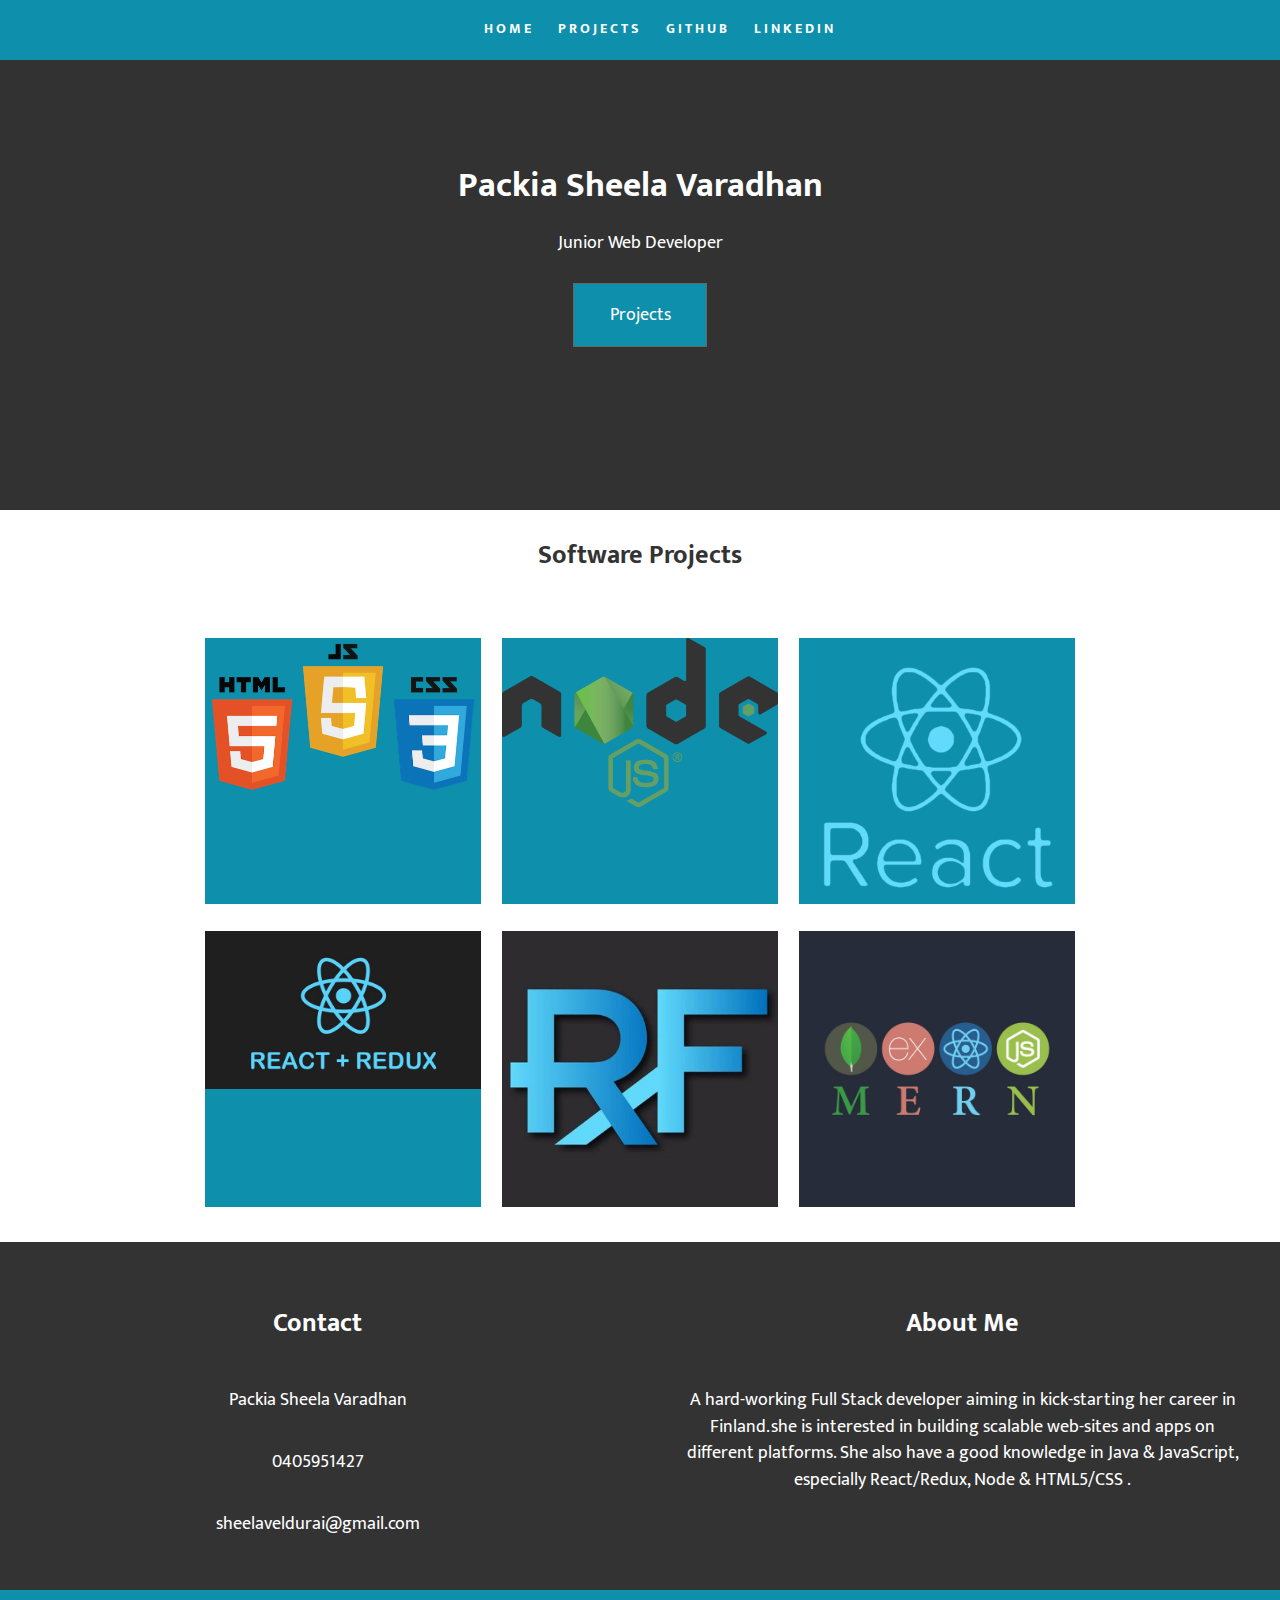
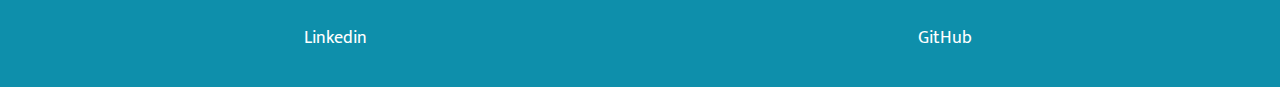
<file: index.html>
<!DOCTYPE html>
<html lang="en">

<head>
	<meta charset="utf-8">
	<meta http-equiv="X-UA-Compatible" content="IE=edge">
	<meta name="viewport" content="width=device-width, initial-scale=1">
	<!-- The above 3 meta tags *must* come first in the head; any other head content must come *after* these tags -->
	<title>PackiaSheela Varadhan Portfolio..</title>

	<link rel="icon" type="image/x-icon" href="images/favicon.ico" />
	<link rel="shortcut icon" type="image/x-icon" href="images/favicon.ico" />
	<link href="style.css" rel="stylesheet">
  <link href='https://fonts.googleapis.com/css?family=Mukta' rel='stylesheet'>
	<!-- HTML5 shim and Respond.js for IE8 support of HTML5 elements and media queries -->
	<!-- WARNING: Respond.js doesn't work if you view the page via file:// -->
	<!--[if lt IE 9]>
      <script src="https://oss.maxcdn.com/html5shiv/3.7.2/html5shiv.min.js"></script>
      <script src="https://oss.maxcdn.com/respond/1.4.2/respond.min.js"></script>
    <![endif]-->
</head>

<body>
    <div class="container">
        <nav class="navmenu">
          <ul>
            <li class="current"><a href="index.html">Home</a></li>
            <li><a href="#section-a">Projects</a></li>
            <li><a href="https://github.com/packiasheelav" target="_blank">GitHub</a></li>
            <li><a href="https://www.linkedin.com/in/packiasheela/" target="_blank">Linkedin</a></li>

          </ul>
        </nav>
      </div>
<!-- Header Showcase -->
<header id="showcase" class="grid">
  <div class="bg-image"></div>
  <div class="content-wrap">
    <h1>Packia Sheela Varadhan</h1>
    <p>Junior Web Developer</p>
    <a href="#section-a" class="btn">Projects</a>
  </div>
</header>

<!-- Main Area -->
<main id="main">
  <!-- Section A -->
   <section id="section-a" class="heading">
    <div class="content-wrap">
      <h2 class="content-title">Software Projects</h2>
    </div>
  </section> 

  <!-- Section B -->
  <section id="section-b" class="grid">
    <ul>
      <li>
        <div class="card">

            <a href="staticpage.html"><img src="images/html-css-js.png" alt="react"></a>
        </div>
      </li>
      <li>
        <div class="card">

          <a href="node.html"><img src="images/nodejs.png" alt="node"></a>
        </div>
      </li>
      <li>
        <div class="card">
          <a href="react.html"><img src="images/reactjs.png" alt="React"></a>
        </div>
      </li>
    </ul>
    <ul>
        <li>
            <div class="card">
             <a href="reactredux.html"> <img src="images/rr.png" alt="react redux"></a>
            </div>
          </li> 
          <li>
              <div class="card">
      
                  <a href="reduxform.html">  <img src="images/reduxform.jpg" alt="html css"></a>
              </div>
            </li>
            <li>
                <div class="card">
        
                    <a href="mernapplications.html"> <img src="images/mern.jpg" alt="mernapplications css"></a>
                </div>
              </li> 
    </ul>
  </section>

  <!-- Section C -->
 
  <!-- Section D -->
  <section id="section-d" class="grid">
    <div class="box">
      <h2 class="content-title">Contact</h2>
      <p>Packia Sheela Varadhan</p>
      <p>0405951427</p>
      <p>sheelaveldurai@gmail.com
      </p>
    </div>
    <div class="box">
      <h2 class="content-title">About Me</h2>
      <p>A hard-working Full Stack developer aiming in kick-starting her career  in Finland.she is interested in building scalable web-sites and apps on different platforms. 
        She also have a good knowledge in  Java & JavaScript, especially React/Redux, Node & HTML5/CSS .</p>
    </div>
  </section>
</main>

<!-- Footer -->
<footer id="main-footer" class="grid">
    <div> <a href="https://www.linkedin.com/in/packiasheela/" target="_blank">Linkedin</a></div>
    <div> <a href="https://github.com/packiasheelav" target="_blank">GitHub</a></div>
  </footer>


</body>

</html>
</file>
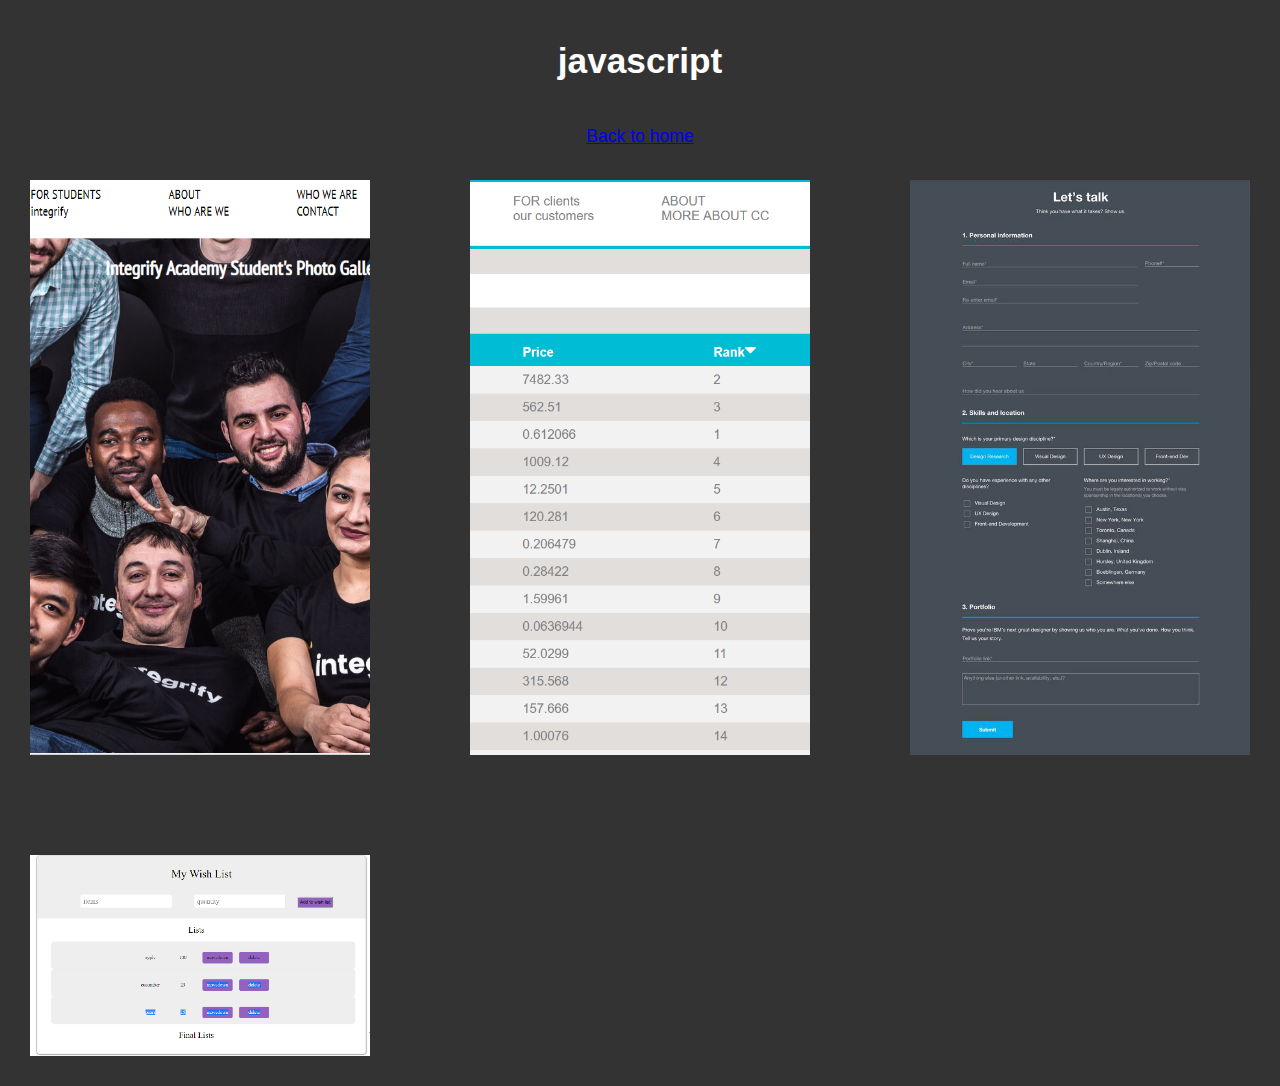
<file: javascript.html>
<!DOCTYPE html>
<html lang="en">
	<link href="style.css" rel="stylesheet">

<head>
    <meta charset="UTF-8">
    <meta name="viewport" content="width=device-width, initial-scale=1.0">
    <meta http-equiv="X-UA-Compatible" content="ie=edge">
    <title>Document</title>
</head>
<body>
        <h1>javascript</h1>
        <a href="index.html">Back to home </a>
    <div class="javascript">
    <a href="https://packiasheelav.github.io/javascript-project-2/"><img src="images/integrifygallery.png" alt=""/></a>
    <a href="https://packiasheelav.github.io/javascript-project-3/"><img src="images/cryptocurrency.png" alt=""/></a>
    <a href="https://packiasheelav.github.io/form-validation-javascript/"><img src="images/webform.jpg" alt=""/></a>
    <a href="https://packiasheelav.github.io/javascript-project-1/"><img src="images/wishlist.PNG" alt=""/></a>
</div>
</body>
</html>
</file>
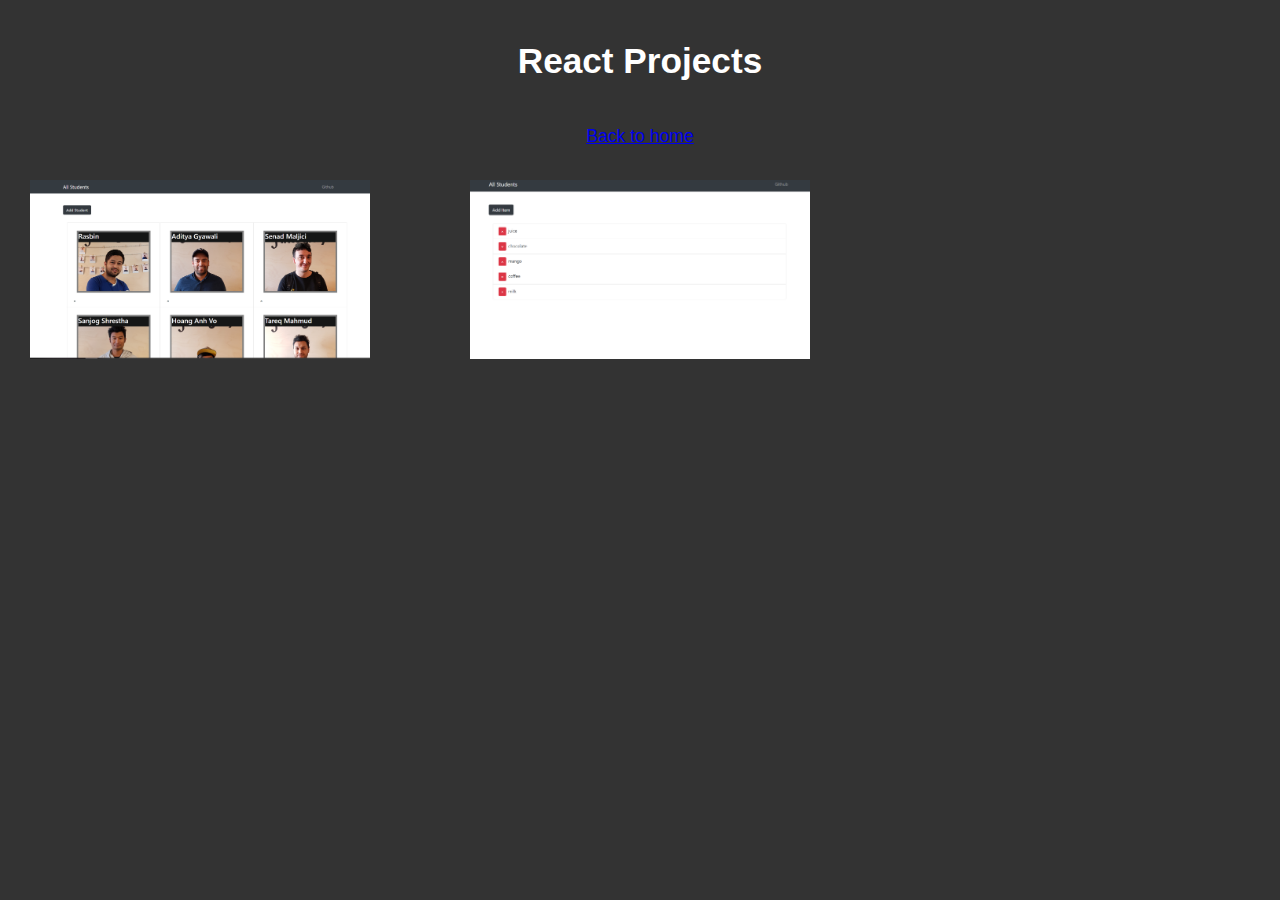
<file: mernapplications.html>
<!DOCTYPE html>
<html lang="en">
	<link href="style.css" rel="stylesheet">

<head>
    <meta charset="UTF-8">
    <meta name="viewport" content="width=device-width, initial-scale=1.0">
    <meta http-equiv="X-UA-Compatible" content="ie=edge">
    <title>Document</title>
</head>
<body>
        <h1>React Projects</h1>
        <a href="index.html">Back to home </a>
    <div class="ReactProjects">
    <a href="https://ancient-bayou-31514.herokuapp.com/"><img src="images/integrifymern.PNG" alt=""/></a>
    <a href="https://github.com/packiasheelav/shopping-list.git"><img src="images/shoppingmern.PNG" alt=""/></a>
</div>
</body>
</html>
</file>
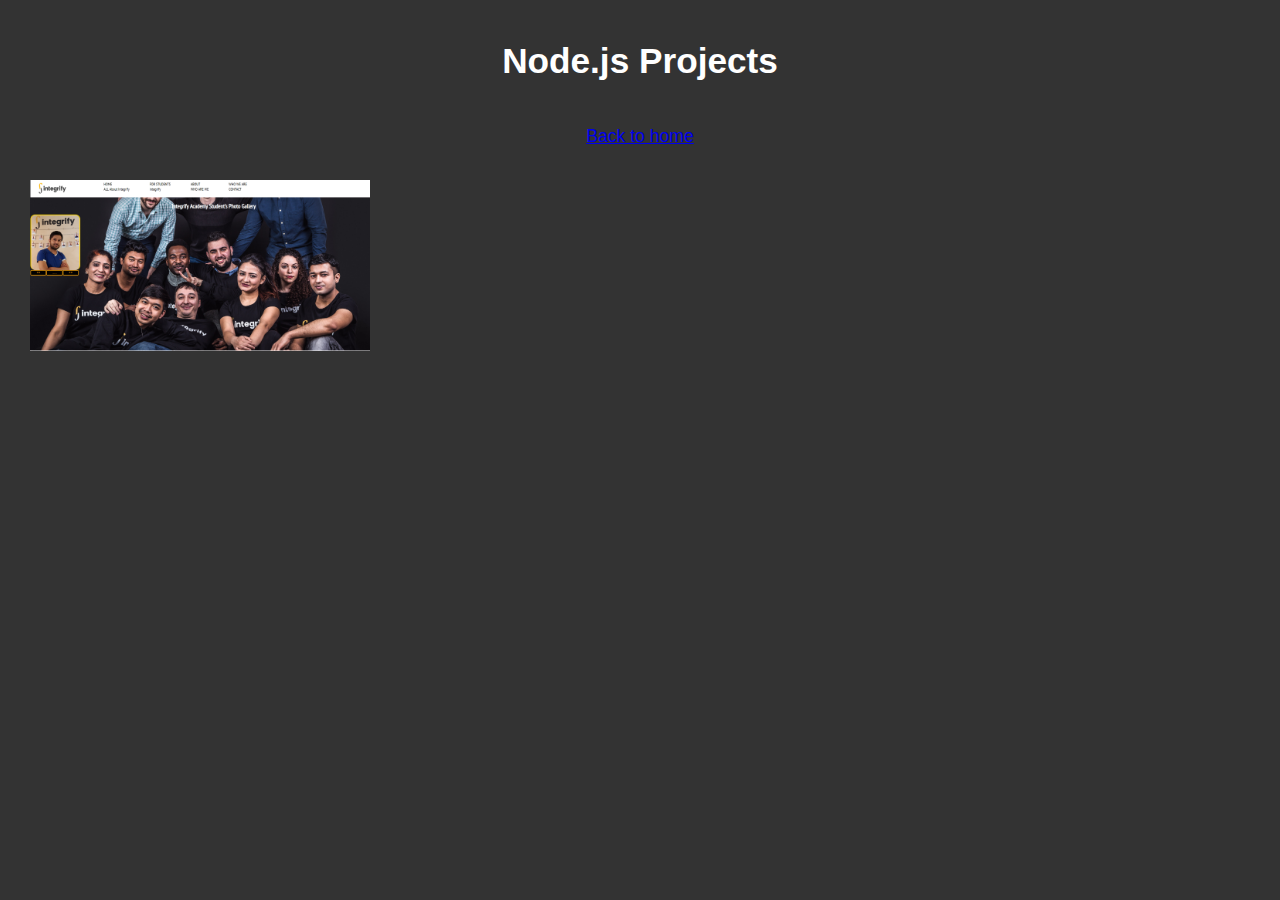
<file: node.html>
<!DOCTYPE html>
<html lang="en">
	<link href="style.css" rel="stylesheet">

<head>
    <meta charset="UTF-8">
    <meta name="viewport" content="width=device-width, initial-scale=1.0">
    <meta http-equiv="X-UA-Compatible" content="ie=edge">
    <title>Document</title>
</head>
<body>
        <h1>Node.js Projects</h1>
        <a href="index.html">Back to home </a>
    <div class="ReactProjects">
    <a href="https://ancient-beyond-73585.herokuapp.com/students/13"><img src="images/integrifygallery.png" alt=""/></a>
</div>
</body>
</html>
</file>
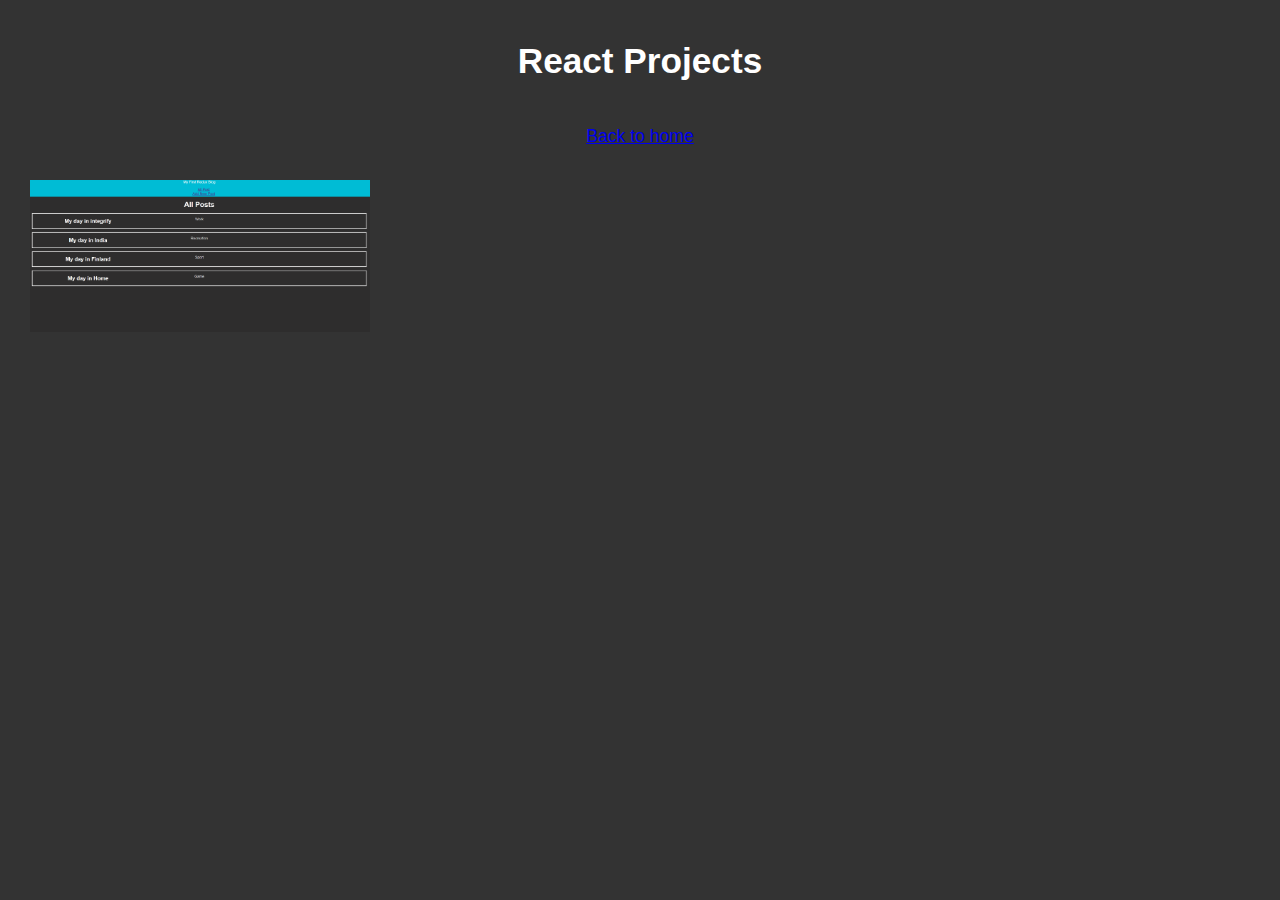
<file: reactredux.html>
<!DOCTYPE html>
<html lang="en">
	<link href="style.css" rel="stylesheet">

<head>
    <meta charset="UTF-8">
    <meta name="viewport" content="width=device-width, initial-scale=1.0">
    <meta http-equiv="X-UA-Compatible" content="ie=edge">
    <title>Document</title>
</head>
<body>
        <h1>React Projects</h1>
        <a href="index.html">Back to home </a>
    <div class="ReactProjects">
    <a href="https://packiasheelav.github.io/my-react-redux-blog-app"><img src="images/reduxblog.PNG" alt=""/></a>
</div>
</body>
</html>
</file>
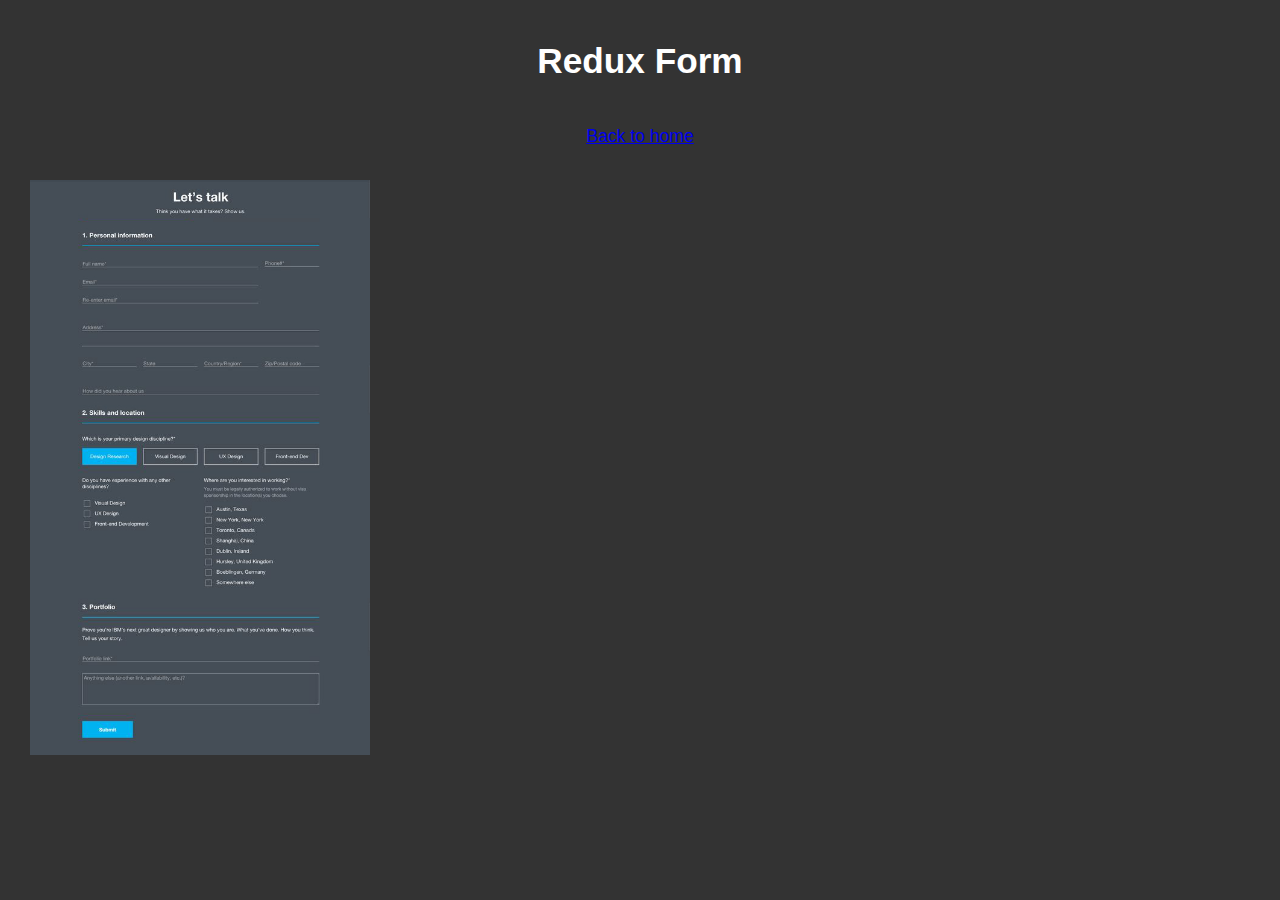
<file: reduxform.html>
<!DOCTYPE html>
<html lang="en">
	<link href="style.css" rel="stylesheet">

<head>
    <meta charset="UTF-8">
    <meta name="viewport" content="width=device-width, initial-scale=1.0">
    <meta http-equiv="X-UA-Compatible" content="ie=edge">
    <title>Document</title>
</head>
<body>
        <h1>Redux Form </h1>
        <a href="index.html">Back to home </a>
    <div class="ReactProjects">
    <a href="https://packiasheelav.github.io/redux_form_app/"><img src="images/webform.jpg" alt=""/></a>
</div>
</body>
</html>
</file>
<file: style.css>
/* Core Styles */

body {
  margin: 0;
  font-family: 'Mukta',Arial, Helvetica, sans-serif;
  background: #333;
  color: #fff;
  font-size: 1.1em;
  line-height: 1.5;
  text-align: center;
}


img {
  display: block;
  width: 100%;
  height: 100%;
}
/* .card{
  margin-right:30px;
  display:grid;
  grid-gap:10px;
} */
/* .card img{
height:150px;

} */
h1,
h2,
h3 {
  margin: 0;
  padding: 1em 0;
}

p {
  margin: 0;
  padding: 1em 0;
}

.btn {
  display: inline-block;
  background: #0E8FAB;
  color: #fff;
  text-decoration: none;
  padding: 1em 2em;
  border: 1px solid #666;
  margin: 0.5em 0;
}

.btn:hover {
  background: #eaeaea;
  color: #333;
}

.container {
  margin-right: auto;
  margin-left: auto;
}
.navmenu{
  display:block;
  background-color: #0E8FAB;
  height:60px;
}

.navmenu ul a{
  text-decoration:none;
  font-size: 14px;
  letter-spacing: 3px;
  color: #fff;
  text-transform: uppercase;
  font-weight: 700;
}
.navmenu ul{
  list-style-type: none;
  margin-top: 0px;
  padding-top: 15px;
}
.navmenu li {
  display: inline;
  padding:10px;
}
.navmenu li a {
  list-style-type: none;

}
/* Header Showcase */

#showcase {
  min-height: 450px;
  color: #fff;
  text-align: center;
}

#showcase .bg-image {
  position: absolute;
  background: #333
    url("https://static.pexels.com/photos/248515/pexels-photo-248515.png");
  background-position: center;
  background-repeat: no-repeat;
  background-size: cover;
  width: 100%;
  height: 450px;
  z-index: -1;
  opacity: 0.4;
}

#showcase h1 {
  padding-top: 100px;
  padding-bottom: 0;
}

#showcase .content-wrap,
#section-a .content-wrap {
  padding: 0 1.5em;
}

/* Section A */

#section-a {
  background: #fff;
  color: #333;
}

/* Section B */

#section-b {
  padding: 2em 1em 1em;
  background: #fff;

}

#section-b ul {
  list-style: none;
  margin: 0;
  padding: 0;
}

#section-b li {
  margin-bottom: 1em;
  background: #0E8FAB;
  color: #333;
}

.card-content {
  padding: 1.5em;
}

/* Section C */

#section-c {
  background: #fff;
  color: #333;
  padding: 2em;
}

/* Section D / Boxes */

#section-d .box {
  padding: 2em;
  color: #fff;
}

#section-d .box:first-child {
  background: #333;
  color:#fff;
}

/* Footer */

#main-footer {
  padding: 2em;
  background: #0E8FAB;
  color: #fff;
  text-align: center;
}

#main-footer a {
  color: #fff;
  text-decoration: none;
}

/* Media Queries */

@media (min-width: 700px) {
  .grid {
    display: grid;
    grid-template-columns: 1fr repeat(2, minmax(auto, 25em)) 1fr ;
    grid-gap: 10px;
  }

  #section-a .content-text {
    columns: 2;
    column-gap: 2em;
  }

  #section-a .content-text p {
    padding-top: 0;
  }

  .content-wrap,
  #section-b ul {
    grid-column: 2/4;
  }

  .box,
  #main-footer div {
    grid-column: span 2;
  }

  #section-b ul {
    display: flex;
    justify-content: space-around;
  }

  #section-b li {
    width: 31%;
  }
}
@media (min-width: 700px) {

.imgehtmlcss ,.javascript, .ReactProjects{
  display:grid;
  grid-template-columns: 1fr 1fr 1fr;
  grid-gap:100px;
  margin:30px;
}

img{
  object-fit: cover;
  width:100%;
  height:100%;
}
}
</file>
